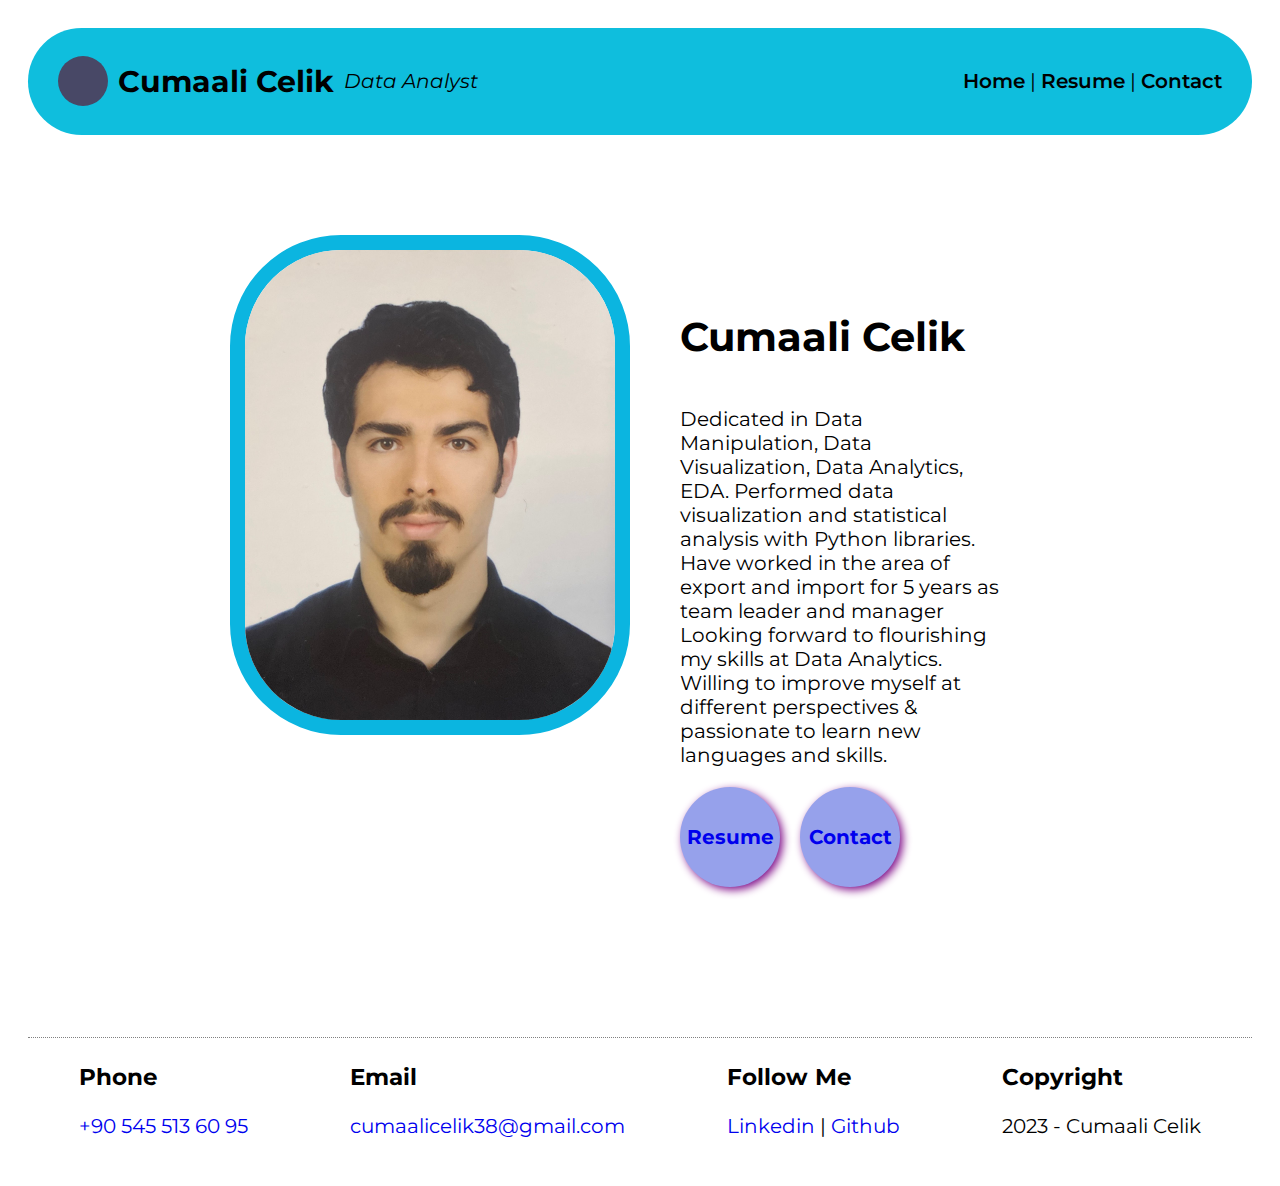
<file: index.html>
<!DOCTYPE html>
<html lang="en">
  <head>
    <meta charset="UTF-8" />
    <meta http-equiv="X-UA-Compatible" content="IE=edge" />
    <meta name="viewport" content="width=device-width, initial-scale=1.0" />
    <title>Cumaali Celik - Resume</title>
    <link rel="stylesheet" href="css/style.css" />
  </head>
  <body>
    <!-- PAGE HEADER -->
    <div class="header">
      <div class="title">
        <span></span>
        <h2>Cumaali Celik</h2>
        <i>Data Analyst</i>
      </div>

      <div class="menu">
        <a href="index.html" title="Ana sayfayı aç">Home</a> |
        <a href="resume.html">Resume</a> |
        <a href="contact.html">Contact</a>
      </div>
    </div>
    <!-- PAGE HEADER -->

    <!-- PAGE CONTENT -->
    <div class="content">
      <div class="about">
        <div class="my-photo">
          <img
            src="./img/profil.jpg"
            alt="Cumaali Celik - Kişisel fotoğrafım"
          />
        </div>
        <div class="description">
          <h1>Cumaali Celik</h1>
          <p>
            Dedicated in Data Manipulation, Data Visualization, Data Analytics,
            EDA. Performed data visualization and statistical analysis with
            Python libraries. Have worked in the area of export and import for 5
            years as team leader and manager Looking forward to flourishing my
            skills at Data Analytics. Willing to improve myself at different
            perspectives & passionate to learn new languages and skills.
          </p>
          <div class="toolbar">
            <a href="resume.html">Resume</a><a href="contact.html">Contact</a>
          </div>
        </div>
      </div>
    </div>
    <!-- PAGE CONTENT -->

    <!-- PAGE FOOTER -->
    <div class="footer">
      <div>
        <h3>Phone</h3>
        <p><a href="tel:+905455136095">+90 545 513 60 95</a></p>
      </div>

      <div>
        <h3>Email</h3>
        <p>
          <a href="mailto:cumaalicelik38@gmail.com">cumaalicelik38@gmail.com</a>
        </p>
      </div>

      <div>
        <h3>Follow Me</h3>
        <p>
          <a href="https://www.linkedin.com/in/celikcumaali/" target="_blank"
            >Linkedin</a
          >
          |
          <a href="https://github.com/Cumaali01" target="_blank">Github</a>
        </p>
      </div>

      <div>
        <h3>Copyright</h3>
        <p>2023 - Cumaali Celik</p>
      </div>
    </div>
    <!-- PAGE FOOTER -->
  </body>
</html>
</file>
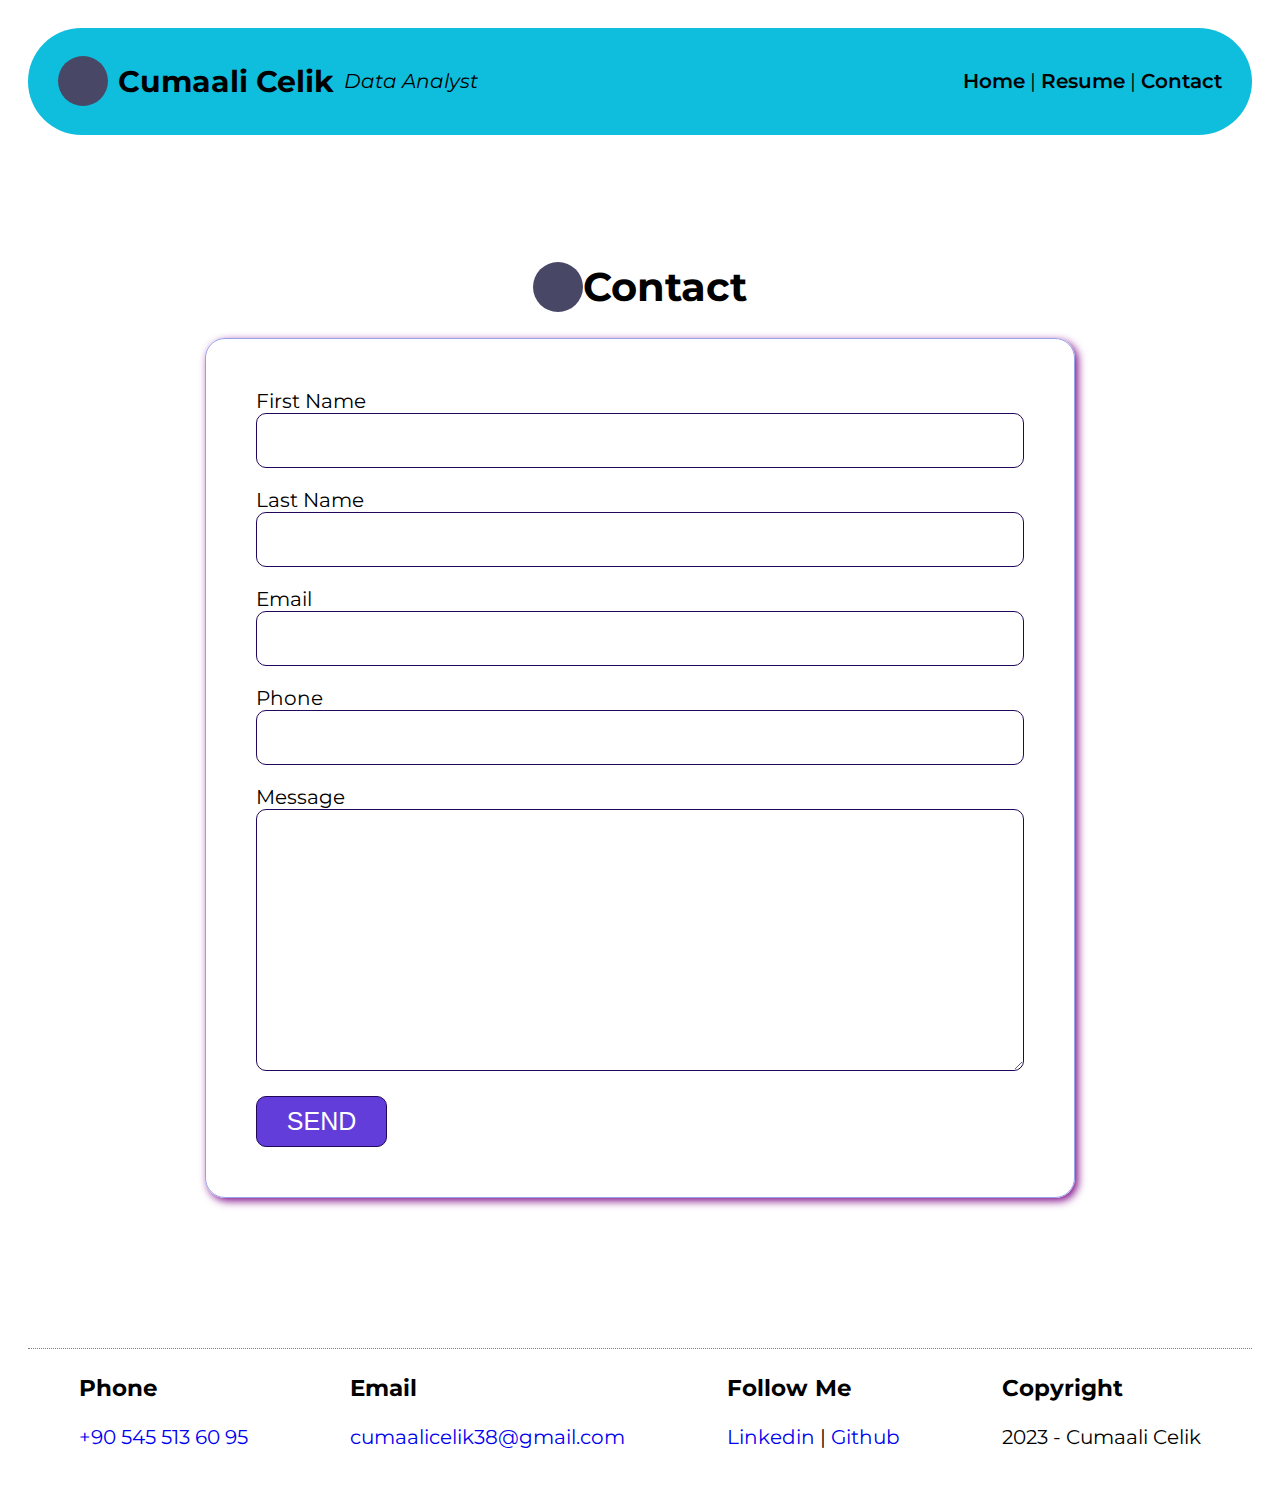
<file: contact.html>
<!DOCTYPE html>
<html lang="en">
  <head>
    <meta charset="UTF-8" />
    <meta http-equiv="X-UA-Compatible" content="IE=edge" />
    <meta name="viewport" content="width=device-width, initial-scale=1.0" />
    <title>John Doe - Resume</title>
    <link rel="stylesheet" href="css/style.css" />
  </head>
  <body>
    <!-- PAGE HEADER -->
    <div class="header">
      <div class="title">
        <span></span>
        <h2>Cumaali Celik</h2>
        <i>Data Analyst</i>
      </div>

      <div class="menu">
        <a href="index.html">Home</a> | <a href="resume.html">Resume</a> |
        <a href="contact.html">Contact</a>
      </div>
    </div>
    <!-- PAGE HEADER -->

    <!-- PAGE CONTENT -->
    <div class="content">
      <h1><span></span> Contact</h1>

      <div class="section">
        <div class="card">
          <div class="left">
            <!-- !!!!!!!!!!!!!!!!!!!!!!!!!!!!!!!!!!!! ATTENTION !!!!!!!!!!!!!!!!!!!!!!!!!!!!!!!!!!!! -->
            <!-- if you want to receive the emails sended by the following form and includes visitor's information, please replace john@due.com email address with yours -->
            <!-- 👇👇👇👇👇👇👇👇👇👇👇👇👇👇👇👇👇👇👇👇👇👇👇👇👇👇👇👇👇👇👇👇👇👇👇👇👇👇 -->
            <form
              action="https://formsubmit.co/cumaalicelik38@gmail.com"
              method="POST"
              target="_blank"
            >
              <div class="form-row">
                <div>
                  <label for="firstName">First Name</label>
                </div>
                <input type="text" name="firstName" id="firstName" />
              </div>

              <div class="form-row">
                <div>
                  <label for="lastName">Last Name</label>
                </div>
                <input type="text" name="lastName" id="lastName" />
              </div>

              <div class="form-row">
                <div>
                  <label for="email">Email</label>
                </div>
                <input type="text" name="email" id="email" />
              </div>

              <div class="form-row">
                <div>
                  <label for="phone">Phone</label>
                </div>
                <input type="text" name="phone" id="phone" />
              </div>

              <div class="form-row">
                <div>
                  <label for="message">Message</label>
                </div>

                <textarea
                  name="message"
                  id="message"
                  cols="30"
                  rows="10"
                ></textarea>
              </div>

              <button type="submit">SEND</button>
            </form>
          </div>
        </div>
      </div>
    </div>
    <!-- PAGE CONTENT -->

    <!-- PAGE FOOTER -->
    <div class="footer">
      <div>
        <h3>Phone</h3>
        <p><a href="tel:+905455136095">+90 545 513 60 95</a></p>
      </div>

      <div>
        <h3>Email</h3>
        <a href="mailto:cumaalicelik38@gmail.com">cumaalicelik38@gmail.com</a>
      </div>

      <div>
        <h3>Follow Me</h3>
        <p>
          <a href="https://www.linkedin.com/in/celikcumaali/" target="_blank"
            >Linkedin</a
          >
          |
          <a href="https://github.com/Cumaali01" target="_blank">Github</a>
        </p>
      </div>

      <div>
        <h3>Copyright</h3>
        <p>2023 - Cumaali Celik</p>
      </div>
    </div>
    <!-- PAGE FOOTER -->
  </body>
</html>
</file>
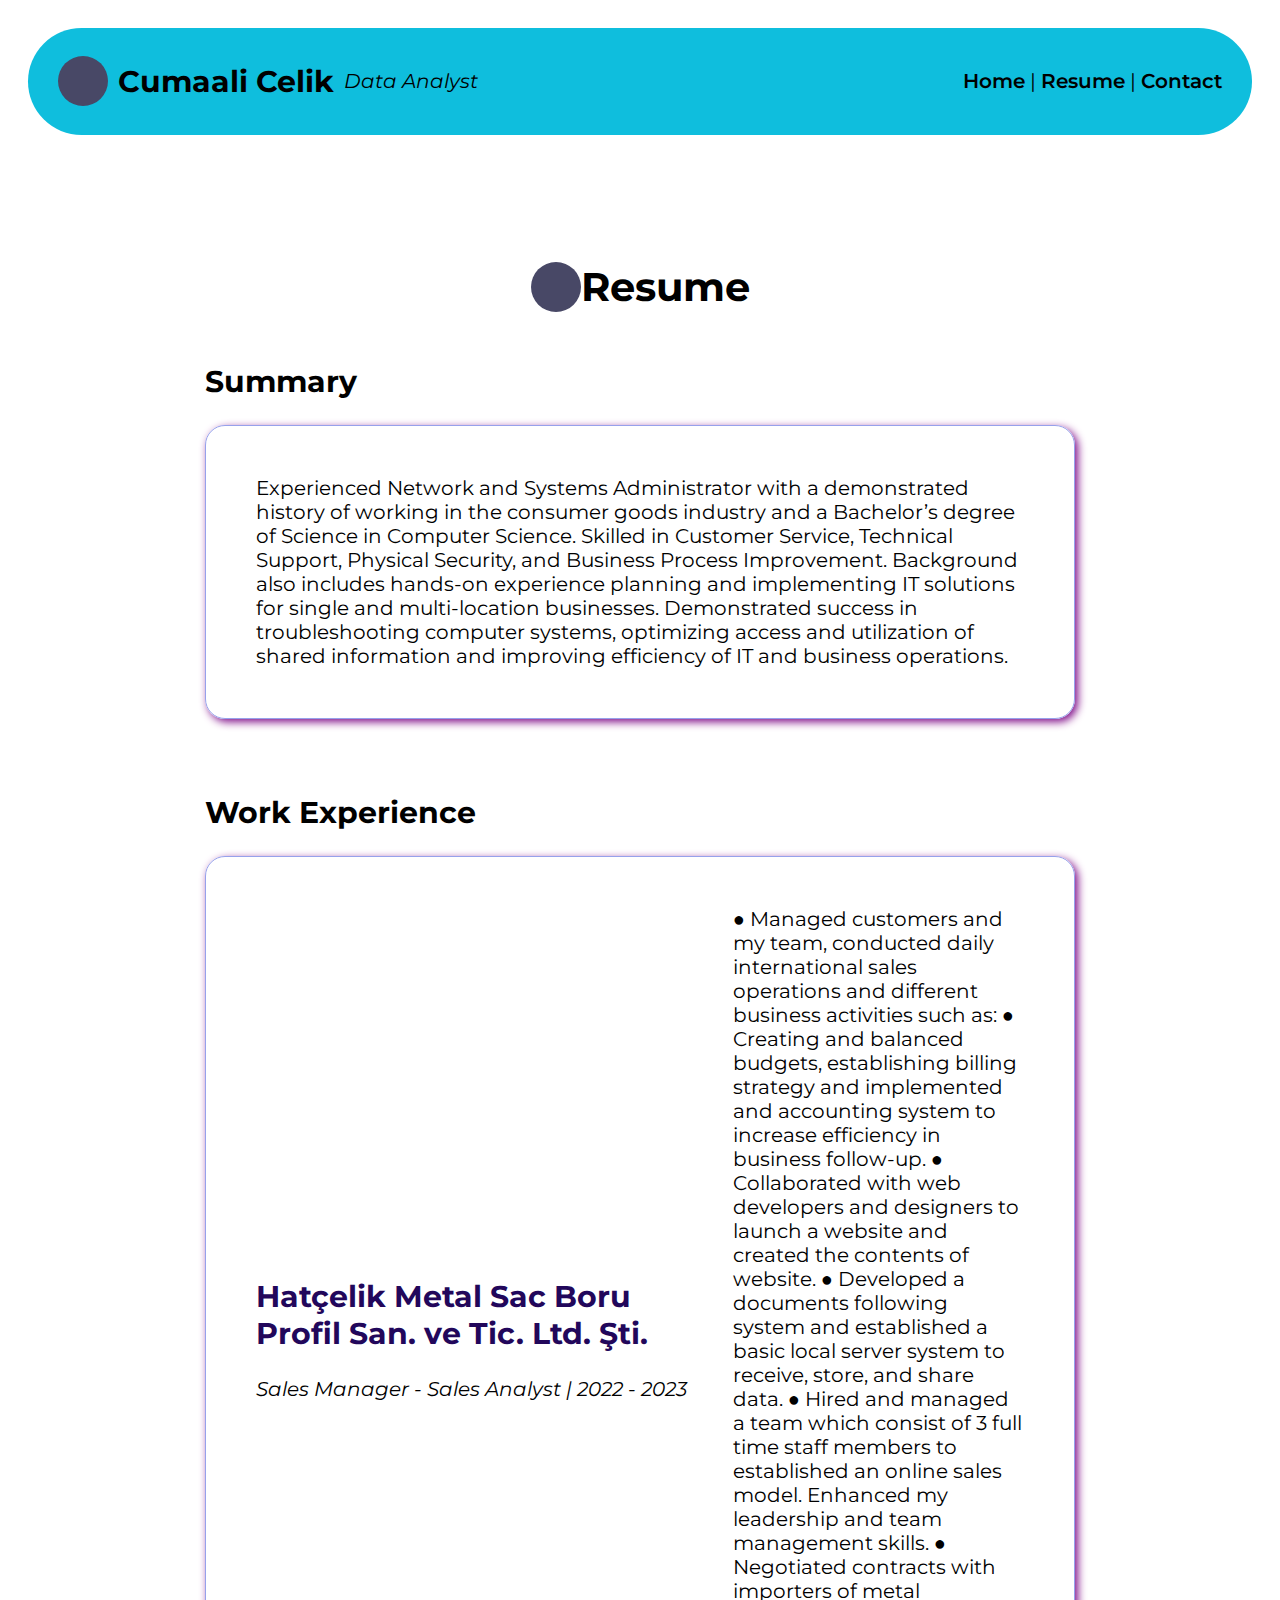
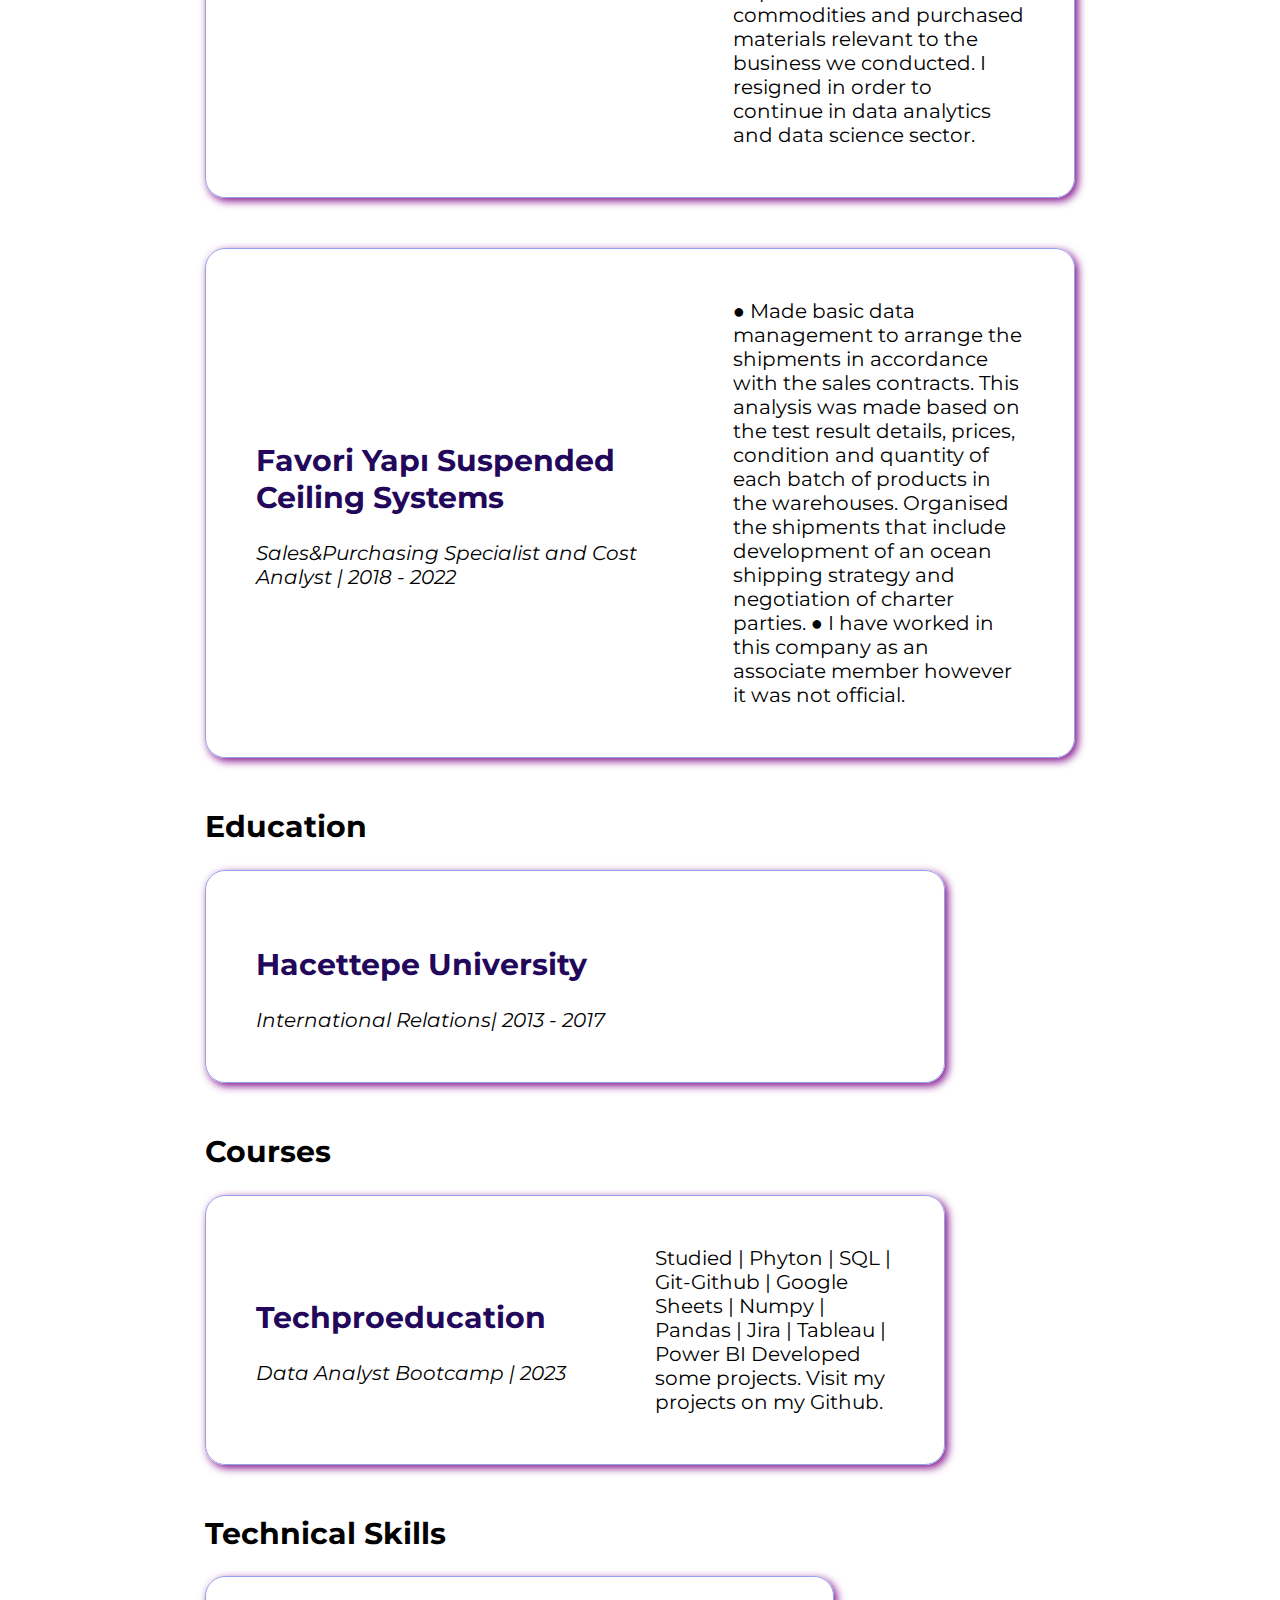
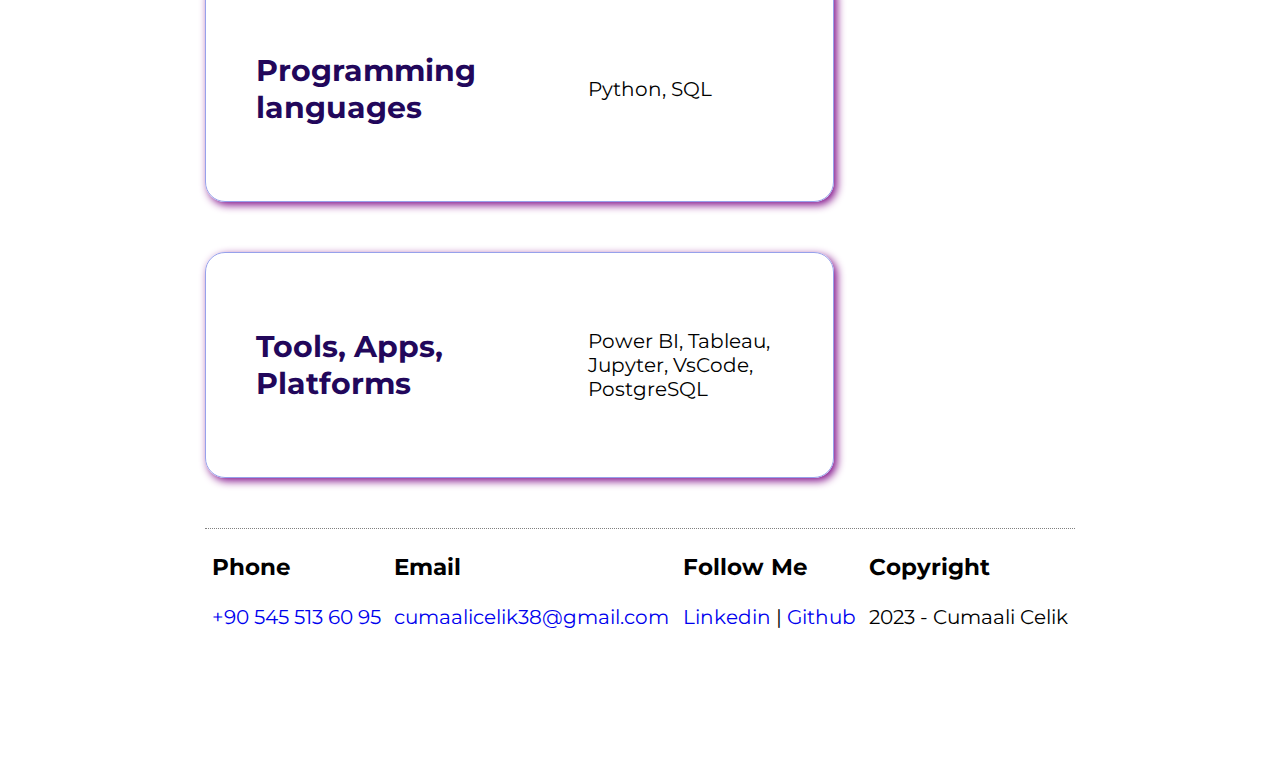
<file: resume.html>
<!DOCTYPE html>
<html lang="en">
  <head>
    <meta charset="UTF-8" />
    <meta http-equiv="X-UA-Compatible" content="IE=edge" />
    <meta name="viewport" content="width=device-width, initial-scale=1.0" />
    <title>Cumaali Celik - Resume</title>
    <link rel="stylesheet" href="css/style.css" />
  </head>
  <body>
    <!-- PAGE HEADER -->
    <div class="header">
      <div class="title">
        <span></span>
        <h2>Cumaali Celik</h2>
        <i>Data Analyst</i>
      </div>

      <div class="menu">
        <a href="index.html">Home</a> | <a href="resume.html">Resume</a> |
        <a href="contact.html">Contact</a>
      </div>
    </div>
    <!-- PAGE HEADER -->

    <!-- PAGE CONTENT -->
    <div class="content">
      <h1><span></span> Resume</h1>

      <!-- SUMMARY -->
      <div class="section">
        <h2>Summary</h2>

        <div class="card">
          <div class="left">
            Experienced Network and Systems Administrator with a demonstrated
            history of working in the consumer goods industry and a Bachelor’s
            degree of Science in Computer Science. Skilled in Customer Service,
            Technical Support, Physical Security, and Business Process
            Improvement. Background also includes hands-on experience planning
            and implementing IT solutions for single and multi-location
            businesses. Demonstrated success in troubleshooting computer
            systems, optimizing access and utilization of shared information and
            improving efficiency of IT and business operations.
          </div>
        </div>
      </div>

      <!-- SUMMARY -->

      <!-- WORK EXPERIENCE -->
      <div class="section">
        <h2>Work Experience</h2>

        <div class="card">
          <div class="left">
            <h2>Hatçelik Metal Sac Boru Profil San. ve Tic. Ltd. Şti.</h2>
            <i>Sales Manager - Sales Analyst | 2022 - 2023</i>
          </div>
          <div class="right">
            ● Managed customers and my team, conducted daily international sales
             operations and different business activities such as:
            ● Creating and balanced budgets, establishing billing strategy and 
            implemented and accounting system to increase efficiency in business follow-up.
            ● Collaborated with web developers and designers to launch a website 
            and created the contents of website.
            ● Developed a documents following system and established a basic local
             server system to receive, store, and share data.
            ● Hired and managed a team which consist of 3 full time staff members
             to established an online sales model. Enhanced my leadership and team management skills.
            ● Negotiated contracts with importers of metal commodities and purchased 
            materials relevant to the business we conducted. I resigned in order to continue in data analytics and data science sector.
          </div>
        </div>

        <div class="card">
          <div class="left">
            <h2>Favori Yapı Suspended Ceiling Systems</h2>
            <i>Sales&Purchasing Specialist and Cost Analyst | 2018 - 2022</i>
          </div>
          <div class="right">
            ● Made basic data management to arrange the shipments in accordance with the sales contracts. This analysis was made based on the test result details, prices, condition and quantity of each batch of products in the warehouses. Organised the shipments that include development of an ocean shipping strategy and negotiation of charter parties. 
            ● I have worked in this company as an associate member however it was not official.
        </div>
      </div>
      <!-- WORK EXPERIENCE -->

      <!-- EDUCATION -->
      <div class="section">
        <h2>Education</h2>

        <div class="card">
          <div class="left">
            <h2>Hacettepe University</h2>
            <i>International Relations| 2013 - 2017</i>
          </div>
          <!-- <div class="right">
            Studied computer basics, networking, security, hardware, promramming
            basics, object oriented programing
          </div> -->
        </div>
      </div>
      <!-- EDUCATION -->

      <!-- COURSES -->
      <div class="section">
        <h2>Courses</h2>

        <div class="card">
          <div class="left">
            <h2>Techproeducation</h2>
            <i> Data Analyst Bootcamp | 2023</i>
          </div>
          <div class="right">
            Studied | Phyton | SQL | Git-Github | Google Sheets | Numpy | Pandas | Jira | Tableau | Power BI
            Developed some projects. Visit my projects on my Github.
          </div>
        </div>


      <!-- TECHNICAL SKILLS -->
      <div class="section">
        <h2>Technical Skills</h2>

        <div class="card">
          <div class="left">
            <h2>Programming languages</h2>
          </div>
          <div class="right">
            Python, SQL
          </div>
        </div>

        <div class="card">
          <div class="left">
            <h2>Tools, Apps, Platforms</h2>
          </div>
          <div class="right">Power BI, Tableau, Jupyter, VsCode, PostgreSQL</div>
        </div>
      </div>
      <!-- TECHNICAL SKILLS -->
    </div>
    <!-- PAGE CONTENT -->

    <!-- PAGE FOOTER -->
    <div class="footer">
      <div>
        <h3>Phone</h3>
        <p><a href="tel:+905455136095">+90 545 513 60 95</a></p>
      </div>

      <div>
        <h3>Email</h3>
        <a href="mailto:cumaalicelik38@gmail.com">cumaalicelik38@gmail.com</a>
      </div>

      <div>
        <p>
          <h3>Follow Me</h3>
          <a href="https://www.linkedin.com/in/celikcumaali/" target="_blank"
            >Linkedin</a
          >
          |
          <a href="https://github.com/Cumaali01" target="_blank">Github</a>
        </p>
        <!-- <h3>Follow Me</h3>
        <p>Linkedin | Twitter</p> -->
      </div>

      <div>
        <h3>Copyright</h3>
        <p>2023 - Cumaali Celik</p>
      </div>
    </div>
    <!-- PAGE FOOTER -->
  </body>
</html>
</file>
<file: css/style.css>
@import url("https://fonts.googleapis.com/css2?family=Montserrat:wght@100;200;300;400;500;600;700;800;900&display=swap");

:root {
  --color1: rgb(34, 7, 91);
  --color2: rgb(98, 61, 218);
  --color3: rgb(150, 161, 235);
  --color4: rgb(128, 14, 137);
}

* {
  box-sizing: border-box;
}

body {
  font-family: "Montserrat", sans-serif;
  padding: 20px;
  font-size: 20px;
}

a {
  text-decoration: none;
}

input,
textarea {
  border: 1px solid var(--color1);
  border-radius: 10px;
  padding: 15px;
  width: 100%;
  font-size: 20px;
}

button {
  border: 1px solid var(--color1);
  border-radius: 10px;
  padding: 10px 30px;
  background-color: var(--color2);
  color: white;
  font-size: 25px;
}

.header {
  display: flex;
  justify-content: space-between;
  align-items: center;
  background-color: rgb(15, 190, 221);
  padding: 10px 30px;
  border-radius: 60px;
}

.header .title {
  display: flex;
  align-items: center;
  gap: 10px;
}

.header .menu a {
  font-weight: 600;
  color: black;
}

.content h1 span,
.header span {
  width: 50px;
  height: 50px;
  border-radius: 25px;
  background-color: rgb(72, 72, 102);
}

.content h1 {
  display: flex;
}

.content {
  display: flex;
  flex-direction: column;
  align-items: center;
  padding: 100px;
}

.content .about {
  display: flex;
  justify-content: center;
  width: 80%;
}

.content .about img {
  width: 400px;
  height: 500px;
  border-radius: 111px;
  border: 15px solid rgb(11, 181, 224);
}

.content .description {
  display: flex;
  flex-direction: column;
  justify-content: center;
  padding: 50px;
}

.content .toolbar {
  display: flex;
  gap: 20px;
}

.content .toolbar a {
  background-color: var(--color3);
  width: 100px;
  height: 100px;
  border-radius: 50px;
  display: flex;
  justify-content: center;
  align-items: center;
  font-weight: 700;
  box-shadow: 3px 3px 8px var(--color4);
}

.section {
  width: 85%;
}

.section .card {
  display: flex;
  align-items: center;
  border: 1px solid var(--color3);
  border-radius: 20px;
  padding: 50px;
  margin-bottom: 50px;
  gap: 40px;
  box-shadow: 3px 3px 8px var(--color4);
}

.section .card h2 {
  color: var(--color1);
}

.section .card .left {
  flex: 3;
}

.section .card .right {
  flex: 2;
}

.section .form-row {
  margin-bottom: 20px;
}

.footer {
  display: flex;
  justify-content: space-around;
  border-top: 1px dotted gray;
}
</file>
